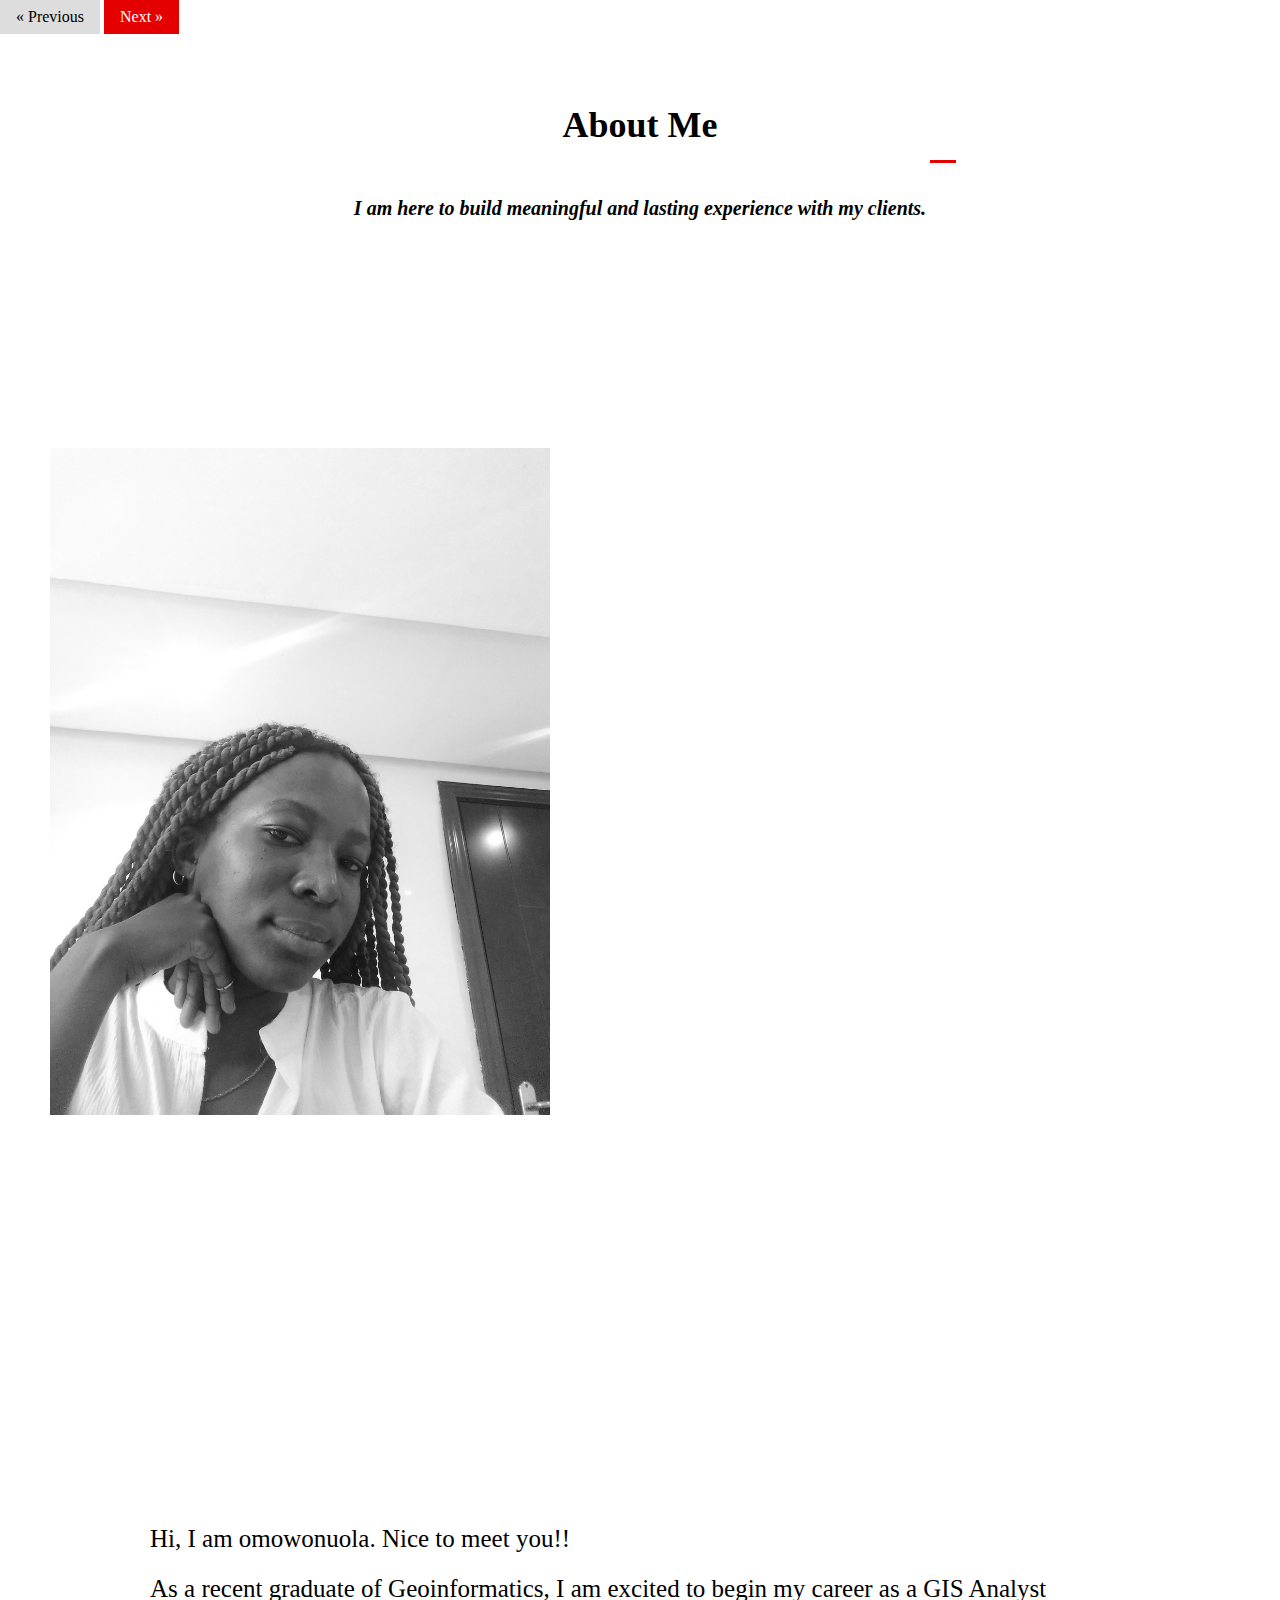
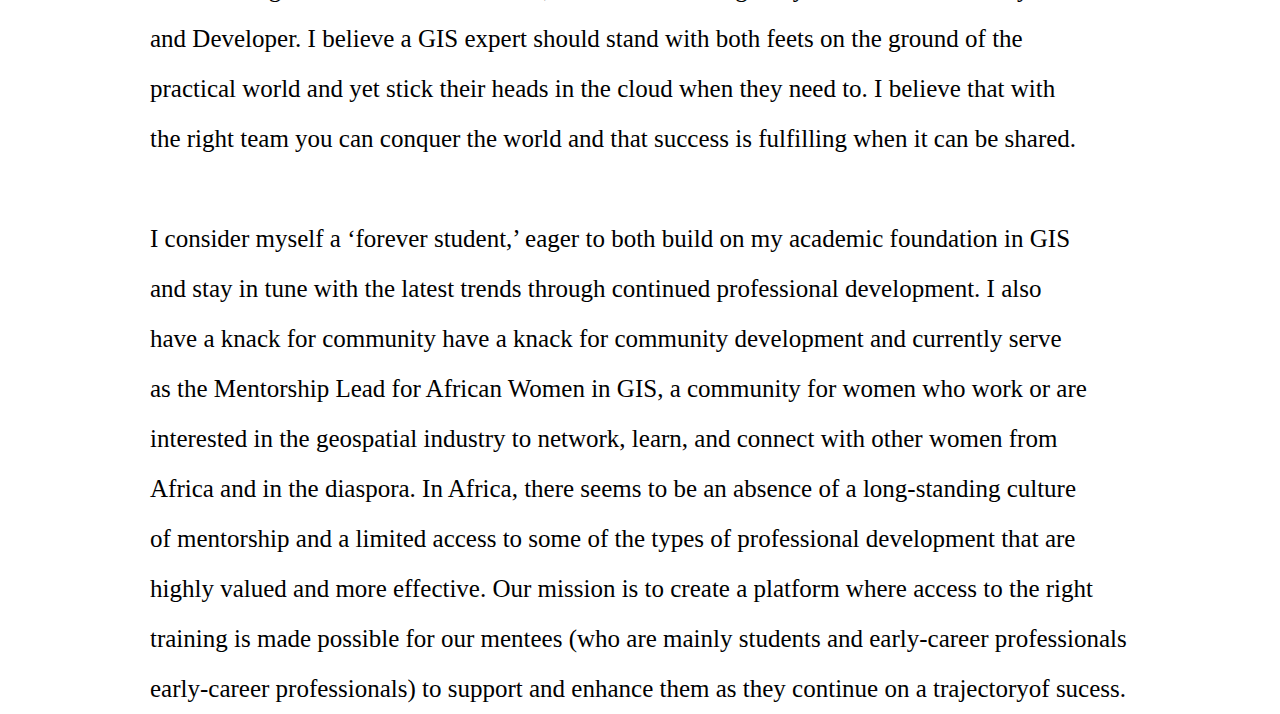
<file: about.html>
<!DOCTYPE html>
<html>
    <head>
        <meta charset="UTF-8">
        <meta name="viewport" content="width-device width, initial scale=1.0">
        <title>About me</title>

        <link rel="stylesheet" href="styles.css">

        <!-- Bootstrap CSS -->
        <link rel="stylesheet" href="https://cdn.jsdelivr.net/npm/bootstrap@4.5.3/dist/css/bootstrap.min.css" integrity="sha384-TX8t27EcRE3e/ihU7zmQxVncDAy5uIKz4rEkgIXeMed4M0jlfIDPvg6uqKI2xXr2" crossorigin="anonymous">

    </head>
    <body> 
        <a href="index.html" class="previous">&laquo; Previous</a>
            <a href="experience.html" class="next">Next &raquo;</a>
        <section class="about">
            <h1 class="about-style"> About Me</h1> 
            <hr class="one"> 
            <h5> I am here to build meaningful and lasting experience with my clients.</h5>
            <img id= "image"src="images/20200714_092033.jpg" class="rounded float-right" width="500px" height="500px" alt="profilepic">
            <p class="content"> Hi, I am omowonuola. Nice to meet you!!<br>
                As a recent graduate of Geoinformatics, I am excited to begin my career as a GIS Analyst   <br>
                and Developer. I believe a GIS expert should stand with both feets on the ground of the  <br>
                practical world and yet stick their heads in the cloud when they need to. I believe that with   <br>
                the right team you can conquer the world and that success is fulfilling when it can be shared.<br><br>
                I consider myself a ‘forever student,’ eager to both build on my academic foundation in GIS  <br>
                and stay in tune with the latest trends through continued professional development. I also <br>
                have a knack for community have a knack for community development and currently serve <br>
                as the Mentorship Lead for African Women in GIS, a community for women who work or are  <br>
                interested in the geospatial industry to network, learn, and connect with other women from  <br>
                Africa and in the diaspora. In Africa, there seems to be an absence of a long-standing culture  <br>
                of mentorship and a limited access to some of the types of professional development that are  <br>
                highly valued and more effective. Our mission is to create a platform where access to the right  <br>
                training is made possible for our mentees (who are mainly students and early-career professionals<br>
                early-career professionals) to support and enhance them as they continue on a trajectoryof sucess.<br>
             
             </p>
        </div> 
      </section>
    
</body>
</html>
</file>
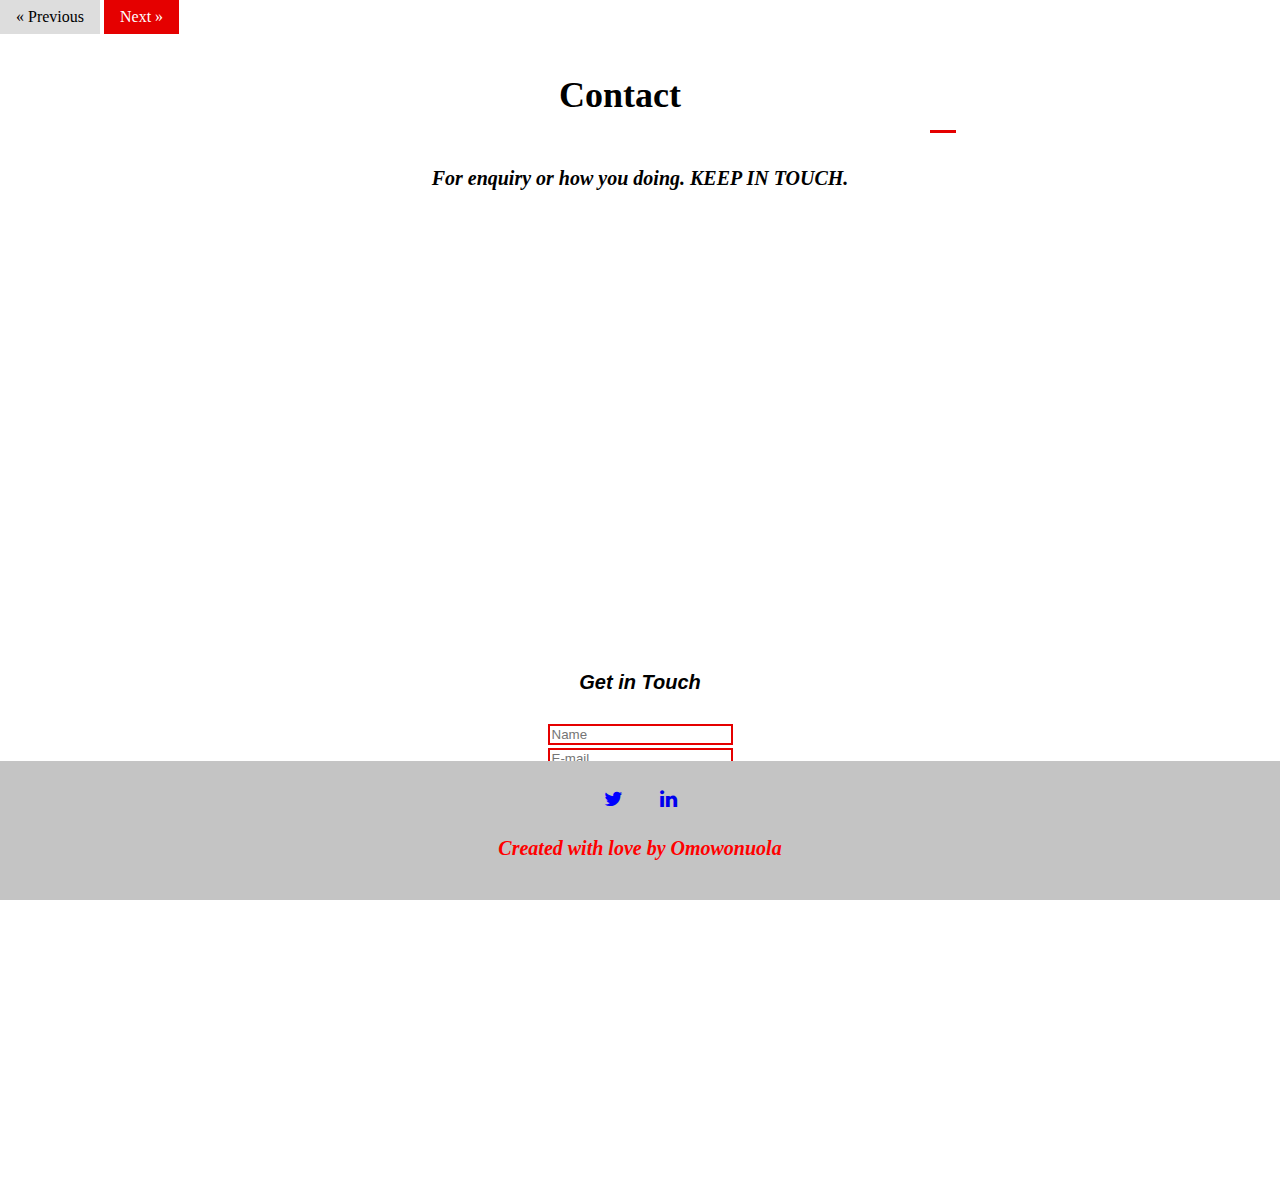
<file: contact.html>
<!DOCTYPE html>
<html>
    <head>
        <!-- Required meta tags -->
        <meta charset="UTF-8">
        <meta name="viewport" content="width-device width, initial scale=1.0">
        <title>Personal Portfolio Website</title>

        <link rel="stylesheet" href="styles.css">
        <link rel="stylesheet" href="https://cdnjs.cloudflare.com/ajax/libs/font-awesome/4.7.0/css/font-awesome.min.css">
        <script src="http://code.jquery.com/jquery-3.5.1.min.js"></script>

        
        <!-- Bootstrap CSS -->
        <link rel="stylesheet" href="https://cdn.jsdelivr.net/npm/bootstrap@4.5.3/dist/css/bootstrap.min.css" integrity="sha384-TX8t27EcRE3e/ihU7zmQxVncDAy5uIKz4rEkgIXeMed4M0jlfIDPvg6uqKI2xXr2" crossorigin="anonymous">
    
    </head>


    
    <body>
        <div class="conta">
        <a href="experience.html" class="previous">&laquo; Previous</a>
            <a href="index.html" class="next">Next &raquo;</a>
        <section class="conta">
            <h1 class="con-style">Contact</h1> 
            <hr class="one"> 
            <h5> For enquiry or how you doing. KEEP IN TOUCH.<br>
                
                <section id="contact">
                    <div class="container">
                      <div class="well well-sm">
                        <h3></h3>
                      </div>
                      
                      <div class="row">
                        <div class="col-md-7">
                          <iframe src="https://www.google.com/maps/embed?pb=!1m14!1m12!1m3!1d211780.34936496348!2d3.316369242049587!3d6.561642016796258!2m3!1f0!2f0!3f0!3m2!1i1024!2i768!4f13.1!5e0!3m2!1sen!2sng!4v1605279497690" width="100%" height="350" frameborder="0" style="border:0;" allowfullscreen></iframe>
                        </div>
                  
                        <div class="col-md-5">
                            <h4><strong>Get in Touch</strong></h4>
                          <form>
                            <div class="form-group">
                              <input type="text" class="form-control" name="" value="" placeholder="Name">
                            </div>
                            <div class="form-group">
                              <input type="email" class="form-control" name="" value="" placeholder="E-mail">
                            </div>
                            <div class="form-group">
                              <input type="tel" class="form-control" name="" value="" placeholder="Phone">
                            </div>
                            <div class="form-group">
                              <textarea class="form-control" name="" rows="3" placeholder="Message"></textarea>
                            </div>
                            <button class="btn btn-default" type="submit" name="button">
                                <i class="fa fa-paper-plane-o" aria-hidden="true"></i> Submit
                            </button>
                          </form>
                        </div>
                      </div>
                    </div>  
                  </section>

                  <footer>
                    <div class="footer">
                        <a href="https://twitter.com/Svelte_mo?ref_src=twsrc%5Etfw" class="fa fa-twitter"></a>
                        <a href="www.linkedin.com/in/omowonuolaakintola" class="fa fa-linkedin"></a> 
                        <p class="foot">Created with love by Omowonuola </p>
                    </div>
                  </footer>
    </body>
    </html>
</file>
<file: styles.css>
body{
    margin: auto 0;
    padding:0;
}

/* NAV STYLING*/

.main-nav{
    display:flex;
    background-color: #C4C4C4;
    position:absolute;
    padding: 30px 0;
    width: 100%;
    font-family: "Roboto", sans-serif;
    justify-content: flex-end
    
}
@media only screen and (max-width:600px){
    .main-nav{
        font-size: 0.5em;
        padding: 0;
    }
}

li{
    font-family: 'Roboto' sans-serif;
    font-size: 24px;
    font-weight: 500;
    margin-left: 45px;
    margin-right: 10px;
    transition: color 0.3s ease; 
    list-style: none;
}

li > a{
    color:white;
    text-decoration: none;
}

li>a:hover{
    color: red;
    text-decoration: none;
}

.home{
    display:flex;
    background: url(images/home-banner.png) repeat;
    height:100vh;
    color: black;
    min-height: 500px;
    font-family: "Ubuntu", sans-serif;
 }
 .home .max-width{
     margin: auto 5px auto 40px;
 }
 .home .home-content .text-1{ 
     font-family: 'Roboto', sans-serif;   
     font-weight: 150;
     font-style: normal;
     font-size: 45px; 
     margin: 250px 0 0 auto;
 }
 .home .home-content .text-2{ 
     font-size:90px;
     font-weight: bold;   
     margin-right: 30px;  
     line-height: 110px; 
 
 }
 .home .home-content .text-3{ 
     font-size:40px;
     margin: 5px 0;
 }
 .home .home-content .text-3 span{
     color:#E50000;
     font-family: "Roboto", sa;
     font-weight: 700;
 }
 .span{
     font-size:40px;
     margin: 5px 0;
     font-family: 'Roboto' sans-serif; 
 
 }
      
 h1 {
     font-weight: 100;
     margin: 0.4em 0;
     font-size: 45px; 
     font-family: "Roboto" sans-serif;
 }
 h1 span{
     color:#E50000;
     font-weight: bold;
 }
 
.cover p{
     color: #E50000;
     background-color: rgba(240, 240, 240, 0.6);
     width: 150px;
     height: 70px;
     padding: 22px;
     text-align: center;
     font-family: "Roboto" sans-serif;
     font-size: 25px;
     font-weight: 200px;
     margin-top: 50em;
     border: 1px solid#E50000;
     box-shadow: 1px 2px 5px rgba(0,0,0,.31);
     border-radius: 15px;
 }

.cover p{
    margin-top: 50px;
}

 .cover p:hover{
     background-color: rgba(245, 14, 14, 0.801);
     color: white;
     cursor: pointer;
     text-decoration: none;
 }

 /* ABOUT PAGE STYLING*/

 .about{
    
     height: 100vh;
 }

 .about-style{
    text-align: center;
    margin-top: 70px;
    font-family: "Roboto" sans-serif;
    font-size: 36px;
    font-weight: bold;    
}

.one{
    border:none;
    border-top: 3px solid #E50000;
    width: 2%;
    margin-left:930px;
    margin-top: 1px;
    
    
}
h5{
    text-align: center;
    font-style: italic;
    font-family: "Roboto" sans-serif;
    font-size: 20px;
    font-weight: 50px;

} 

a {
    text-decoration: none;
    display: inline-block;
    padding: 8px 16px;
  }
  
  a:hover {
    background-color: #ddd;
    color: black;
  }
  
  .previous {
    background-color: #f1f1f1;
    color: black;
  }
  
  .next {
    background-color:#E50000;
    color: white;
  }
  
  .round {
    border-radius: 50%;
  }

 #image{
     max-width: 100%;
     height: auto;
     margin: 195px 50px;
     
    }
 
 .about p{
     margin-left: 150px;
     margin-top: 200px;
     font-size: 25px;
     font-family: "Roboto" sans-serif;
     text-align: justify;
     line-height: 50px;
     
}

/*EXperience styling*/

.experience{
    height: 100vh;
    
}

.exp-style{
    text-align: center;
    margin-top: 50px;
    font-family: "Roboto" sans-serif;
    font-size: 36px;
    font-weight: bold;   
    margin-left: 12px; 
 } 

.cv{
    margin-top: 300px;
    color:  #E50000;
    font-family: "Roboto", sans-serif;
    font-weight: bold;
    font-size: 25px;
    text-align: center;
}

.row{
    margin:40px;
    

}
.image1{
    color: black;
    font-weight: bold;
    font-size: 35px;
    margin: 30px;
    text-align: justify;
    
}

.word1{
    font-size: 20px;
    font-weight: lighter;
}

.h3{
    background-color:#E50000;
    margin-left: 45px;
    width: 140px;
    height: 60px;
    padding: 10px;
    color: white;
    text-align: center;
}

.h3:hover{
    background-color:#E50000;
    color: white;
}

/* Contact StYLING*/
.conta{
    height: 100vh;

}

.con-style{
    text-align: center;
    margin-top: 40px;
    font-family: "Roboto" sans-serif;
    font-size: 36px;
    font-weight: bold;   
    margin-right: 40px;
}
.con{
    text-align: center;
    margin-top: 200px;
    font-size: 50px;
}

.contact{
    text-align:center;
    font-weight: 400px;
    
}
.co{
    color: blue;
    font-size: 25px;
}

#contact{
    
    font-family: 'Roboto', sans-serif;
    height: 100vh;
    
}

#contact .well{
    margin-top:100px;
    border-radius:0;
}

#contact .form-control{
    border-radius: 0;
    border:2px solid #E50000;
}

#contact button{
    border-radius:0;
    border:2px solid#E50000;
}

#contact .row{
    margin-bottom:30px;
}

@media (max-width: 768px) { 
    #contact iframe {
        margin-bottom: 15px;
    }
    
}

.fa-twitter {
        
        color: blue;
    }

.fa-LinkedIn{
    color: blue;
} 

.footer {
    position: fixed;
    left: 0;
    bottom: 0;
    width: 100%;
    padding: 20px 0;
    background-color:   #C4C4C4;;
    text-align: center;
  }

  .foot{
      color:red;
  }
</file>
